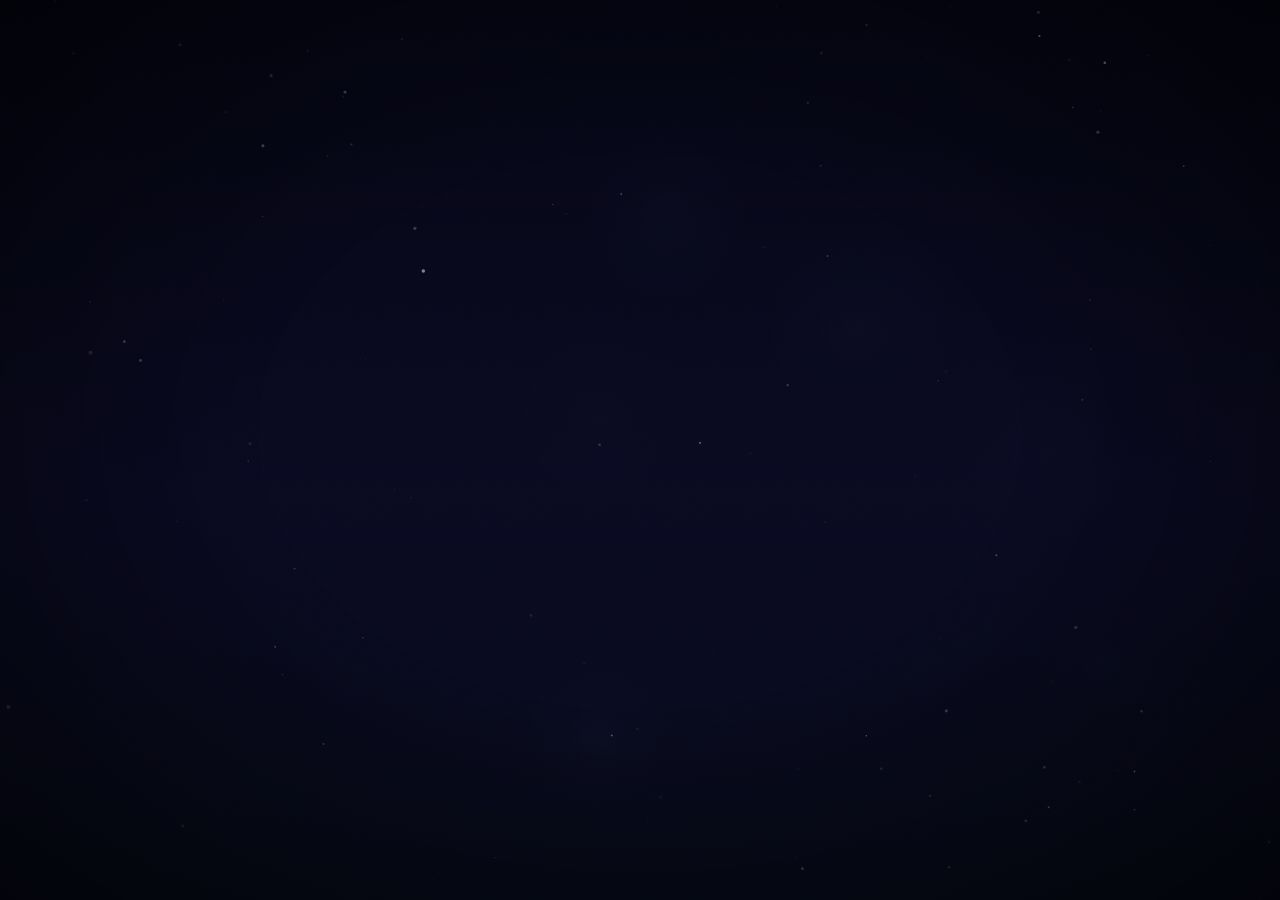
<file: index.html>
<!DOCTYPE html>
<html lang="en">
<head>
  <meta charset="UTF-8">
  <meta name="viewport" content="width=device-width, initial-scale=1.0, viewport-fit=cover">
  <meta name="description" content="Without a single word.">
  <meta name="theme-color" content="#05060f">
  <title>·</title>
  <style>
    *, *::before, *::after { box-sizing: border-box; margin: 0; padding: 0; }

    html, body {
      height: 100%;
      background: #05060f;
      overflow: hidden;
      touch-action: manipulation;
      overscroll-behavior: none;
      -webkit-tap-highlight-color: transparent;
    }

    body {
      opacity: 0;
      transition: opacity 2.4s ease;
    }
    body.loaded { opacity: 1; }

    #scene { position: fixed; inset: 0; display: block; width: 100%; height: 100%; }

    .grain {
      position: fixed;
      inset: 0;
      z-index: 2;
      pointer-events: none;
      opacity: 0.04;
      mix-blend-mode: overlay;
      background-image: url("data:image/svg+xml,%3Csvg viewBox='0 0 256 256' xmlns='http://www.w3.org/2000/svg'%3E%3Cfilter id='n'%3E%3CfeTurbulence type='fractalNoise' baseFrequency='0.85' numOctaves='4' stitchTiles='stitch'/%3E%3C/filter%3E%3Crect width='100%25' height='100%25' filter='url(%23n)'/%3E%3C/svg%3E");
      background-size: 160px;
    }
    .vignette {
      position: fixed;
      inset: 0;
      z-index: 3;
      pointer-events: none;
      background: radial-gradient(ellipse at 50% 48%, transparent 42%, rgba(0,0,0,0.6) 100%);
    }

    .replay {
      position: fixed;
      left: 50%;
      bottom: max(7.5%, calc(env(safe-area-inset-bottom) + 1.25rem));
      transform: translateX(-50%) scale(0.9);
      z-index: 4;
      width: 46px;
      height: 46px;
      color: rgba(255, 222, 194, 0.55);
      opacity: 0;
      pointer-events: none;
      transition: opacity 1.6s ease, transform 1.6s ease, color 0.3s ease;
      cursor: pointer;
      background: none;
      border: none;
    }
    .replay.show {
      opacity: 1;
      transform: translateX(-50%) scale(1);
      pointer-events: auto;
      animation: hint 3.6s ease-in-out infinite;
    }
    .replay:hover { color: rgba(255, 222, 194, 0.95); }
    .replay svg { width: 100%; height: 100%; display: block;
      filter: drop-shadow(0 0 8px rgba(255, 200, 160, 0.5)); }

    @keyframes hint {
      0%, 100% { opacity: 0.5; }
      50%       { opacity: 0.9; }
    }

    @media (prefers-reduced-motion: reduce) {
      body { opacity: 1; transition: none; }
      .replay.show { animation: none; }
    }
  </style>
</head>
<body>
  <canvas id="scene" aria-hidden="true"></canvas>
  <div class="grain" aria-hidden="true"></div>
  <div class="vignette" aria-hidden="true"></div>

  <button class="replay" id="replay" aria-label="play again" title="play again">
    <svg viewBox="0 0 24 24" fill="none" stroke="currentColor" stroke-width="1.4" stroke-linecap="round" stroke-linejoin="round">
      <path d="M21 12a9 9 0 1 1-2.64-6.36"></path>
      <path d="M21 3v5h-5"></path>
    </svg>
  </button>

  <script>
  (function () {
    'use strict';

    const reduceMotion = window.matchMedia('(prefers-reduced-motion: reduce)').matches;
    const canvas = document.getElementById('scene');
    const ctx = canvas.getContext('2d');
    const replayBtn = document.getElementById('replay');

    let w = 0, h = 0, dpr = 1, minSide = 0, small = false;
    const DURATION = 42000;
    let startTime = null;
    let finished = false;

    // dynamic collections
    let stars = [], bokeh = [], aurora = [];
    let trailA = [], trailB = [];
    let rings = [], flows = [], embers = [], shooting = [];
    let prevHbA = 0, prevHbB = 0;
    let bloomFired = false, bloom = null;

    // ── math helpers ──
    const clamp = (v, a, b) => Math.min(Math.max(v, a), b);
    const lerp = (a, b, t) => a + (b - a) * t;
    const seg = (t, a, b) => clamp((t - a) / (b - a), 0, 1);
    const easeInOut = (t) => (t < 0.5 ? 4 * t * t * t : 1 - Math.pow(-2 * t + 2, 3) / 2);
    const easeOut = (t) => 1 - Math.pow(1 - t, 3);
    const TAU = Math.PI * 2;

    function heartbeat(ms, period) {
      const x = (ms % period) / period;
      const b1 = Math.exp(-Math.pow((x - 0.10) / 0.045, 2));
      const b2 = 0.6 * Math.exp(-Math.pow((x - 0.24) / 0.05, 2));
      return b1 + b2;
    }

    function quad(p, x0, y0, cx, cy, x1, y1) {
      const m = 1 - p;
      return [
        m * m * x0 + 2 * m * p * cx + p * p * x1,
        m * m * y0 + 2 * m * p * cy + p * p * y1,
      ];
    }

    function blend(c1, c2, t) {
      return [
        Math.round(lerp(c1[0], c2[0], t)),
        Math.round(lerp(c1[1], c2[1], t)),
        Math.round(lerp(c1[2], c2[2], t)),
      ];
    }

    // ── setup ──
    function resize() {
      dpr = Math.min(window.devicePixelRatio || 1, 2);
      w = window.innerWidth;
      h = window.innerHeight;
      minSide = Math.min(w, h);
      small = minSide < 480;          // phones: trim particle load for smoothness
      canvas.width = w * dpr;
      canvas.height = h * dpr;
      canvas.style.width = w + 'px';  // canvas is a replaced element — pin its
      canvas.style.height = h + 'px'; // CSS size to the viewport, not the bitmap
      ctx.setTransform(dpr, 0, 0, dpr, 0, 0);
      buildStatic();
    }

    function buildStatic() {
      const count = Math.min(Math.floor((w * h) / (small ? 9000 : 6500)), small ? 90 : 160);
      stars = Array.from({ length: count }, () => ({
        x: Math.random() * w,
        y: Math.random() * h,
        z: Math.random(),                  // depth → parallax + size
        r: Math.random() * 1.1 + 0.25,
        base: Math.random() * 0.45 + 0.06,
        speed: Math.random() * 0.0006 + 0.0002,
        phase: Math.random() * TAU,
      }));
      bokeh = Array.from({ length: small ? 5 : 7 }, () => ({
        x: Math.random() * w,
        y: Math.random() * h,
        r: minSide * (0.04 + Math.random() * 0.09),
        a: 0.015 + Math.random() * 0.025,
        dx: (Math.random() - 0.5) * 0.08,
        dy: (Math.random() - 0.5) * 0.05,
        phase: Math.random() * TAU,
      }));
      aurora = Array.from({ length: 3 }, (_, i) => ({
        y: 0.16 + i * 0.10,
        amp: 0.03 + Math.random() * 0.03,
        len: 1.5 + Math.random(),
        speed: 0.00012 + Math.random() * 0.0001,
        phase: Math.random() * TAU,
        hue: i,
      }));
    }

    // ── palette ──
    const A_COOL = [150, 190, 255], A_WARM = [255, 198, 165];
    const B_COOL = [200, 178, 255], B_WARM = [255, 168, 178];

    function paintBackground(warmT) {
      const top = [
        Math.round(lerp(5, 28, warmT)),
        Math.round(lerp(6, 16, warmT)),
        Math.round(lerp(20, 30, warmT)),
      ];
      const mid = [
        Math.round(lerp(10, 52, warmT)),
        Math.round(lerp(10, 24, warmT)),
        Math.round(lerp(34, 40, warmT)),
      ];
      const bot = [
        Math.round(lerp(7, 92, warmT)),
        Math.round(lerp(11, 44, warmT)),
        Math.round(lerp(26, 38, warmT)),
      ];
      const g = ctx.createLinearGradient(0, 0, 0, h);
      g.addColorStop(0, `rgb(${top})`);
      g.addColorStop(0.55, `rgb(${mid})`);
      g.addColorStop(1, `rgb(${bot})`);
      ctx.fillStyle = g;
      ctx.fillRect(0, 0, w, h);

      if (warmT > 0.01) {
        const bloomG = ctx.createRadialGradient(w / 2, h * 1.18, 0, w / 2, h * 1.18, h * 0.95);
        bloomG.addColorStop(0, `rgba(255, 186, 132, ${0.34 * warmT})`);
        bloomG.addColorStop(1, 'rgba(255, 186, 132, 0)');
        ctx.fillStyle = bloomG;
        ctx.fillRect(0, 0, w, h);
      }
    }

    function drawAurora(elapsed, warmT) {
      if (warmT < 0.05) return;
      for (const a of aurora) {
        const rgb = blend([90, 130, 200], [255, 150, 140], warmT);
        const baseY = a.y * h;
        const alpha = 0.05 * warmT;
        ctx.beginPath();
        for (let x = 0; x <= w; x += 24) {
          const yy = baseY + Math.sin(x / w * TAU * a.len + elapsed * a.speed + a.phase) * a.amp * h;
          if (x === 0) ctx.moveTo(x, yy); else ctx.lineTo(x, yy);
        }
        for (let x = w; x >= 0; x -= 24) {
          const yy = baseY + a.amp * h * 0.9 + Math.sin(x / w * TAU * a.len + elapsed * a.speed + a.phase) * a.amp * h;
          ctx.lineTo(x, yy);
        }
        ctx.closePath();
        const grad = ctx.createLinearGradient(0, baseY - a.amp * h, 0, baseY + a.amp * h);
        grad.addColorStop(0, `rgba(${rgb},0)`);
        grad.addColorStop(0.5, `rgba(${rgb},${alpha})`);
        grad.addColorStop(1, `rgba(${rgb},0)`);
        ctx.fillStyle = grad;
        ctx.fill();
      }
    }

    function glow(x, y, radius, rgb, alpha) {
      const g = ctx.createRadialGradient(x, y, 0, x, y, radius);
      g.addColorStop(0,   `rgba(${rgb[0]},${rgb[1]},${rgb[2]},${alpha})`);
      g.addColorStop(0.4, `rgba(${rgb[0]},${rgb[1]},${rgb[2]},${alpha * 0.35})`);
      g.addColorStop(1,   `rgba(${rgb[0]},${rgb[1]},${rgb[2]},0)`);
      ctx.fillStyle = g;
      ctx.beginPath();
      ctx.arc(x, y, radius, 0, TAU);
      ctx.fill();
    }

    function drawTrail(trail, rgb, baseAlpha) {
      for (let i = 1; i < trail.length; i++) {
        const f = i / trail.length;
        const p0 = trail[i - 1], p1 = trail[i];
        ctx.beginPath();
        ctx.moveTo(p0.x, p0.y);
        ctx.lineTo(p1.x, p1.y);
        ctx.lineWidth = f * 3.5;
        ctx.strokeStyle = `rgba(${rgb[0]},${rgb[1]},${rgb[2]},${baseAlpha * f * f})`;
        ctx.lineCap = 'round';
        ctx.stroke();
      }
    }

    function lightPos(elapsed, t) {
      // orbital courtship: both lights ride one orbit, spiralling inward.
      const cx = 0.5 * w, cy = 0.5 * h;
      const danceT = easeInOut(seg(t, 0.10, 0.82));
      const radiusFrac = lerp(0.66, 0.10, danceT);
      const slowSpin = elapsed * 0.00018;
      const theta = -Math.PI / 2 + danceT * (1.85 * TAU) + slowSpin;
      const yearn = (1 - Math.abs(0.5 - (elapsed % 7000) / 7000) * 2) * 0.006 * easeInOut(seg(t, 0.8, 1));
      const rx = (radiusFrac + yearn) * w * 0.52;
      const ry = (radiusFrac + yearn) * h * 0.40;
      return {
        a: { x: cx + Math.cos(theta) * rx,        y: cy + Math.sin(theta) * ry },
        b: { x: cx + Math.cos(theta + Math.PI) * rx, y: cy + Math.sin(theta + Math.PI) * ry },
        danceT, radiusFrac,
      };
    }

    function emitFlows(filament) {
      // energy flowing across the bridge, both directions
      if (filament > 0.15 && flows.length < (small ? 16 : 24) && Math.random() < 0.45) {
        flows.push({ p: Math.random() < 0.5 ? 0 : 1, dir: Math.random() < 0.5 ? 1 : -1, speed: 0.012 + Math.random() * 0.01, r: 1 + Math.random() * 2 });
      }
    }

    function draw(now) {
      if (startTime === null) startTime = now;
      const elapsed = now - startTime;
      const t = clamp(elapsed / DURATION, 0, 1);

      const aIn      = easeOut(seg(t, 0.05, 0.20));
      const bIn      = easeOut(seg(t, 0.18, 0.34));
      const warmT    = easeInOut(seg(t, 0.40, 0.95));
      const filament = easeInOut(seg(t, 0.60, 0.95));
      const sync     = seg(t, 0.78, 1);

      paintBackground(warmT);
      ctx.globalCompositeOperation = 'lighter';
      drawAurora(elapsed, warmT);

      // bokeh depth
      for (const k of bokeh) {
        const bx = (k.x + Math.sin(elapsed * 0.0002 + k.phase) * 30 + k.dx * elapsed * 0.02) % (w + 200) - 100;
        const by = (k.y + k.dy * elapsed * 0.02) % (h + 200) - 100;
        glow(bx, by, k.r, blend([120, 150, 220], [255, 190, 170], warmT), k.a * (0.6 + 0.4 * warmT));
      }

      // starfield with parallax + twinkle
      const starFade = 1 - warmT * 0.5;
      for (const s of stars) {
        const tw = 0.5 + 0.5 * Math.sin(elapsed * s.speed + s.phase);
        const yy = (s.y + Math.sin(elapsed * 0.00005 + s.phase) * s.z * 6);
        ctx.beginPath();
        ctx.arc(s.x, yy, s.r * (0.6 + s.z), 0, TAU);
        ctx.fillStyle = `rgba(235, 240, 255, ${s.base * tw * starFade})`;
        ctx.fill();
      }

      // occasional shooting star in the cold half
      if (warmT < 0.5 && Math.random() < 0.004) {
        shooting.push({ x: Math.random() * w, y: Math.random() * h * 0.4, vx: 6 + Math.random() * 5, vy: 2 + Math.random() * 2, life: 0, max: 700 });
      }
      for (let i = shooting.length - 1; i >= 0; i--) {
        const sh = shooting[i];
        sh.life += 16; sh.x += sh.vx; sh.y += sh.vy;
        if (sh.life > sh.max) { shooting.splice(i, 1); continue; }
        const a = Math.sin((sh.life / sh.max) * Math.PI) * 0.8;
        ctx.beginPath();
        ctx.moveTo(sh.x, sh.y);
        ctx.lineTo(sh.x - sh.vx * 4, sh.y - sh.vy * 4);
        ctx.strokeStyle = `rgba(255,255,255,${a})`;
        ctx.lineWidth = 1.6;
        ctx.lineCap = 'round';
        ctx.stroke();
      }

      // ── the two lights ──
      const { a, b, radiusFrac } = lightPos(elapsed, t);
      const aRGB = blend(A_COOL, A_WARM, warmT);
      const bRGB = blend(B_COOL, B_WARM, warmT);

      // build comet trails
      if (aIn > 0.01) { trailA.push({ x: a.x, y: a.y }); if (trailA.length > 48) trailA.shift(); }
      if (bIn > 0.01) { trailB.push({ x: b.x, y: b.y }); if (trailB.length > 48) trailB.shift(); }
      drawTrail(trailA, aRGB, 0.5 * aIn);
      drawTrail(trailB, bRGB, 0.5 * bIn);

      const breath = 0.5 + 0.5 * Math.sin(elapsed * 0.0013);
      const hbA = heartbeat(elapsed, 2300);
      const hbB = heartbeat(elapsed + lerp(800, 0, sync), 2300);  // B's phase converges to A as sync rises
      const coreR = lerp(minSide * 0.009, minSide * 0.016, easeInOut(seg(t, 0.1, 0.82)));
      const glowR = coreR * (8 + warmT * 5);

      // heartbeat ripple rings — emitted on each beat's rising peak, so they
      // visibly fall into sync as the two hearts align near the end.
      if (prevHbA < 0.8 && hbA >= 0.8 && aIn > 0.3) {
        rings.push({ x: a.x, y: a.y, r: minSide * 0.02, max: minSide * 0.16, age: 0, life: 1500, rgb: aRGB });
      }
      if (prevHbB < 0.8 && hbB >= 0.8 && bIn > 0.3) {
        rings.push({ x: b.x, y: b.y, r: minSide * 0.02, max: minSide * 0.16, age: 0, life: 1500, rgb: bRGB });
      }
      prevHbA = hbA; prevHbB = hbB;

      emitFlows(filament);

      // spark of connection — a bloom shockwave when they first draw close
      if (!bloomFired && radiusFrac < 0.155) {
        bloomFired = true;
        bloom = { age: 0, life: 1600 };
      }
      if (bloom) {
        bloom.age += 16;
        const bt = bloom.age / bloom.life;
        if (bt >= 1) { bloom = null; }
        else {
          const mx = (a.x + b.x) / 2, my = (a.y + b.y) / 2;
          const rr = easeOut(bt) * minSide * 0.6;
          const al = (1 - bt) * 0.5;
          ctx.lineWidth = lerp(6, 0.5, bt);
          ctx.strokeStyle = `rgba(255, 220, 175, ${al})`;
          ctx.beginPath(); ctx.arc(mx, my, rr, 0, TAU); ctx.stroke();
          glow(mx, my, rr * 0.5, [255, 220, 180], al * 0.4);
        }
      }

      // heartbeat rings
      for (let i = rings.length - 1; i >= 0; i--) {
        const r = rings[i];
        r.age += 16;
        const rt = r.age / r.life;
        if (rt >= 1) { rings.splice(i, 1); continue; }
        ctx.beginPath();
        ctx.arc(r.x, r.y, lerp(r.r, r.max, easeOut(rt)), 0, TAU);
        ctx.strokeStyle = `rgba(${r.rgb[0]},${r.rgb[1]},${r.rgb[2]},${(1 - rt) * 0.28})`;
        ctx.lineWidth = lerp(2, 0.4, rt);
        ctx.stroke();
      }

      // the bridge between them
      const mcx = (a.x + b.x) / 2;
      const mcy = (a.y + b.y) / 2 + lerp(30, 2, filament);
      if (filament > 0.001) {
        ctx.save();
        ctx.lineWidth = lerp(0.5, 2.0, filament) * (0.85 + 0.15 * breath);
        ctx.strokeStyle = `rgba(255, 216, 172, ${0.6 * filament})`;
        ctx.shadowColor = 'rgba(255, 216, 172, 0.8)';
        ctx.shadowBlur = 18 * filament;
        ctx.beginPath();
        ctx.moveTo(a.x, a.y);
        ctx.quadraticCurveTo(mcx, mcy, b.x, b.y);
        ctx.stroke();
        ctx.restore();

        // particles of light passing back and forth
        for (let i = flows.length - 1; i >= 0; i--) {
          const fl = flows[i];
          fl.p += fl.speed * fl.dir;
          if (fl.p < 0 || fl.p > 1) { flows.splice(i, 1); continue; }
          const pt = quad(fl.p, a.x, a.y, mcx, mcy, b.x, b.y);
          const a2 = Math.sin(fl.p * Math.PI) * filament;
          glow(pt[0], pt[1], fl.r * 6, [255, 226, 180], 0.7 * a2);
        }
      }

      // cores + glow
      const drawCore = (pt, rgb, hb, inT) => {
        if (inT <= 0) return;
        glow(pt.x, pt.y, glowR, rgb, (0.5 + 0.12 * breath) * inT);
        ctx.beginPath();
        ctx.arc(pt.x, pt.y, coreR * (0.92 + 0.12 * hb), 0, TAU);
        ctx.fillStyle = `rgba(${rgb[0]},${rgb[1]},${rgb[2]},${0.97 * inT})`;
        ctx.fill();
      };
      drawCore(a, aRGB, hbA, aIn);
      drawCore(b, bRGB, hbB, bIn);

      // faint heart halo at the climax — felt more than seen
      if (sync > 0) {
        const hs = minSide * 0.16 * (0.92 + 0.08 * breath);
        const al = 0.06 * sync;
        ctx.save();
        ctx.translate(mcx, mcy);
        ctx.strokeStyle = `rgba(255, 200, 175, ${al})`;
        ctx.lineWidth = 2;
        ctx.shadowColor = 'rgba(255,200,175,0.5)';
        ctx.shadowBlur = 20;
        ctx.beginPath();
        for (let i = 0; i <= 60; i++) {
          const ang = (i / 60) * TAU;
          // parametric heart
          const hx = 16 * Math.pow(Math.sin(ang), 3);
          const hy = -(13 * Math.cos(ang) - 5 * Math.cos(2 * ang) - 2 * Math.cos(3 * ang) - Math.cos(4 * ang));
          const px = (hx / 16) * hs;
          const py = (hy / 16) * hs;
          if (i === 0) ctx.moveTo(px, py); else ctx.lineTo(px, py);
        }
        ctx.stroke();
        ctx.restore();
      }

      // a glimmer of warm light low on the screen — like the pair reflected
      // on dark water, shimmering with the breath of the scene
      if (warmT > 0.2) {
        const waterY = h * 0.9;
        const wob = Math.sin(elapsed * 0.0016) * minSide * 0.02;
        const shimmer = (0.6 + 0.4 * breath) * warmT;
        glow((a.x + b.x) / 2 + wob, waterY, minSide * 0.34, [255, 196, 150], 0.12 * shimmer);
        glow(a.x * 0.6 + mcx * 0.4 - wob, waterY + minSide * 0.02, glowR * 0.7, aRGB, 0.16 * shimmer);
        glow(b.x * 0.6 + mcx * 0.4 + wob, waterY + minSide * 0.02, glowR * 0.7, bRGB, 0.16 * shimmer);
      }

      // embers rising through the warm air
      if (warmT > 0.15 && embers.length < (small ? 20 : 30) && Math.random() < 0.3) {
        embers.push({ x: lerp(w * 0.25, w * 0.75, Math.random()), y: h + 10, r: 1 + Math.random() * 2.6, vy: 0.25 + Math.random() * 0.5, drift: (Math.random() - 0.5) * 0.5, life: 0, max: 4500 + Math.random() * 4000, phase: Math.random() * TAU });
      }
      for (let i = embers.length - 1; i >= 0; i--) {
        const e = embers[i];
        e.life += 16; e.y -= e.vy; e.x += e.drift + Math.sin(e.life * 0.002 + e.phase) * 0.3;
        const lt = e.life / e.max;
        if (lt >= 1 || e.y < -10) { embers.splice(i, 1); continue; }
        glow(e.x, e.y, e.r * 6, [255, 212, 162], Math.sin(lt * Math.PI) * 0.5 * warmT);
      }

      ctx.globalCompositeOperation = 'source-over';

      if (t >= 1 && !finished) { finished = true; replayBtn.classList.add('show'); }
      requestAnimationFrame(draw);
    }

    function drawStatic() {
      paintBackground(0.85);
      ctx.globalCompositeOperation = 'lighter';
      drawAurora(0, 0.85);
      for (const s of stars) {
        ctx.beginPath();
        ctx.arc(s.x, s.y, s.r, 0, TAU);
        ctx.fillStyle = `rgba(235,240,255,${s.base * 0.5})`;
        ctx.fill();
      }
      const cx = 0.5 * w, cy = 0.5 * h, gx = minSide * 0.052;
      const aRGB = blend(A_COOL, A_WARM, 0.85), bRGB = blend(B_COOL, B_WARM, 0.85);
      ctx.save();
      ctx.lineWidth = 1.8; ctx.strokeStyle = 'rgba(255,216,172,0.55)';
      ctx.shadowColor = 'rgba(255,216,172,0.8)'; ctx.shadowBlur = 18;
      ctx.beginPath(); ctx.moveTo(cx - gx, cy); ctx.quadraticCurveTo(cx, cy + 4, cx + gx, cy); ctx.stroke();
      ctx.restore();
      glow(cx - gx, cy, minSide * 0.13, aRGB, 0.5);
      glow(cx + gx, cy, minSide * 0.13, bRGB, 0.5);
      ctx.beginPath(); ctx.arc(cx - gx, cy, minSide * 0.016, 0, TAU);
      ctx.fillStyle = `rgba(${aRGB[0]},${aRGB[1]},${aRGB[2]},0.97)`; ctx.fill();
      ctx.beginPath(); ctx.arc(cx + gx, cy, minSide * 0.016, 0, TAU);
      ctx.fillStyle = `rgba(${bRGB[0]},${bRGB[1]},${bRGB[2]},0.97)`; ctx.fill();
      ctx.globalCompositeOperation = 'source-over';
    }

    function restart() {
      startTime = null; finished = false;
      trailA = []; trailB = []; rings = []; flows = []; embers = []; shooting = [];
      prevHbA = 0; prevHbB = 0; bloomFired = false; bloom = null;
      replayBtn.classList.remove('show');
    }

    replayBtn.addEventListener('click', (e) => { e.stopPropagation(); restart(); });
    canvas.addEventListener('pointerdown', () => { if (finished) restart(); });

    window.addEventListener('resize', () => { resize(); if (reduceMotion) drawStatic(); });
    window.addEventListener('load', () => document.body.classList.add('loaded'));
    setTimeout(() => document.body.classList.add('loaded'), 800);

    resize();
    if (reduceMotion) { drawStatic(); replayBtn.remove(); }
    else { requestAnimationFrame(draw); }
  })();
  </script>
</body>
</html>
</file>
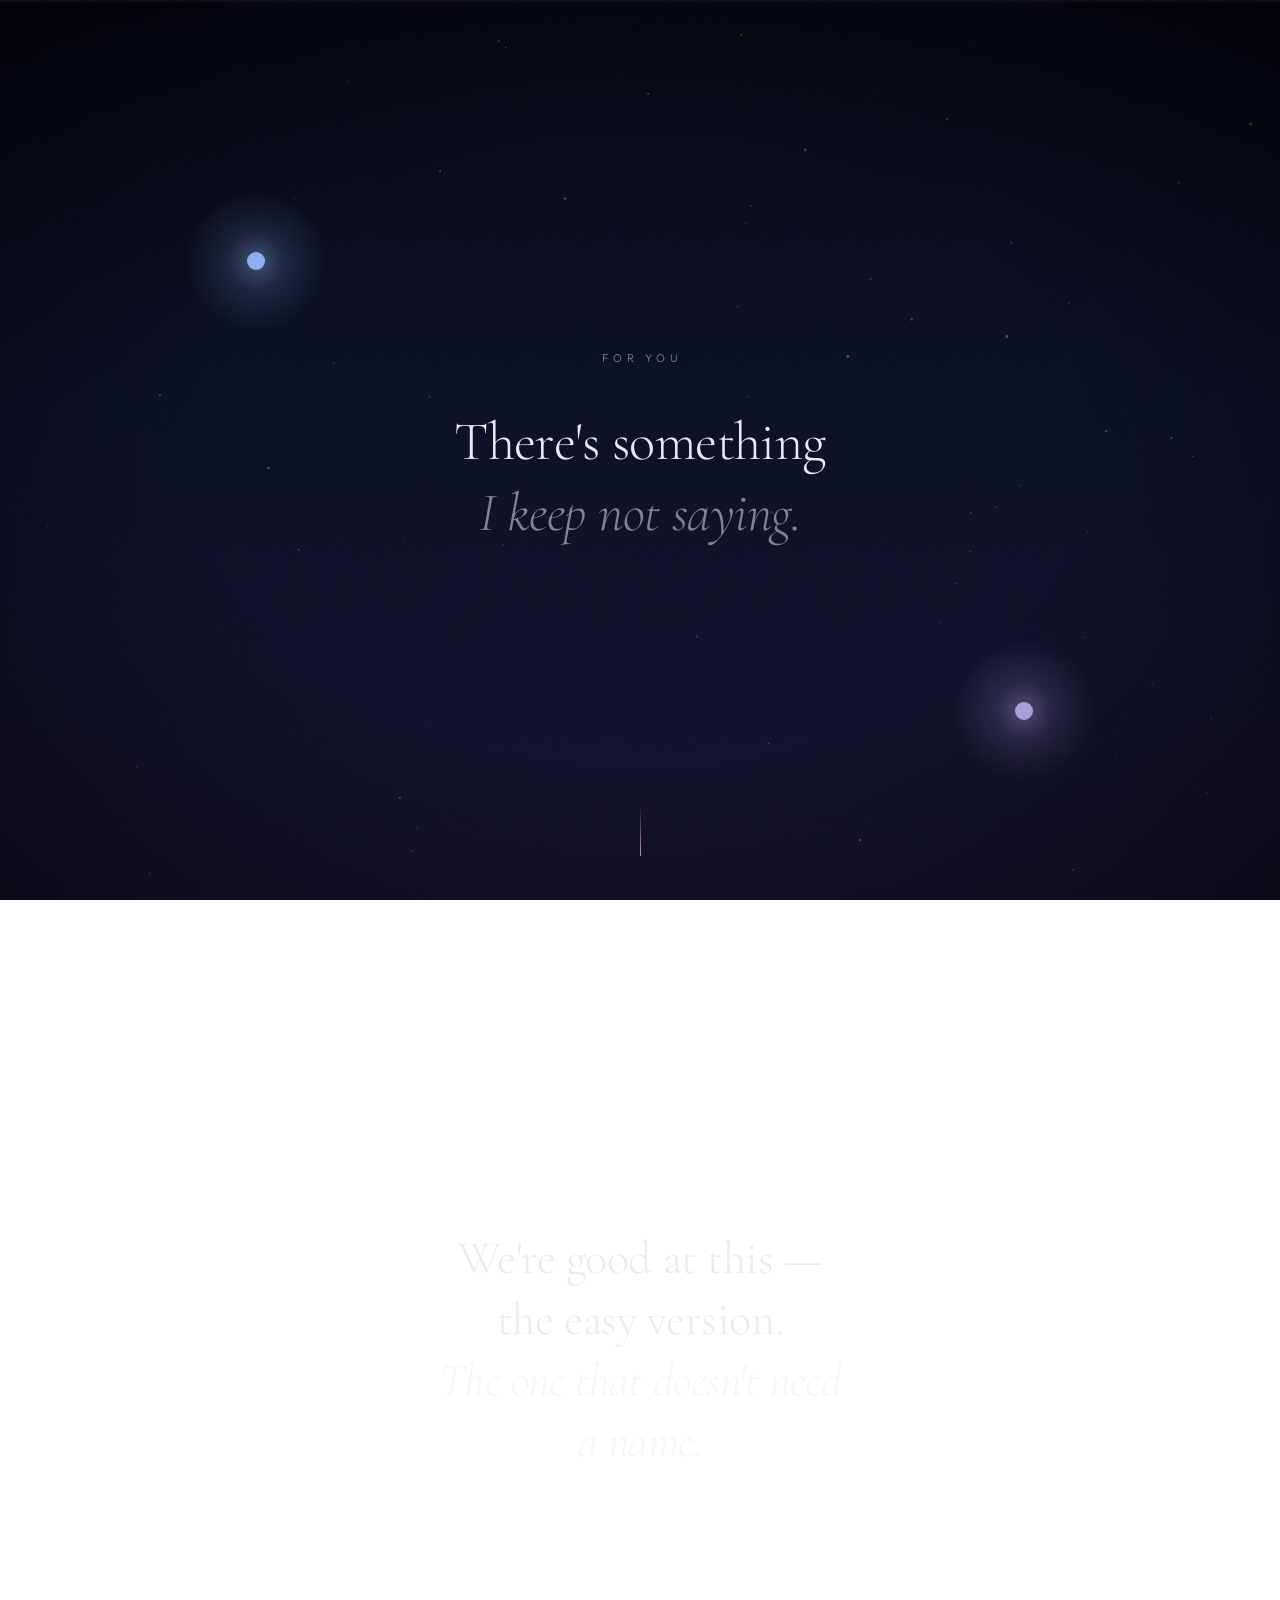
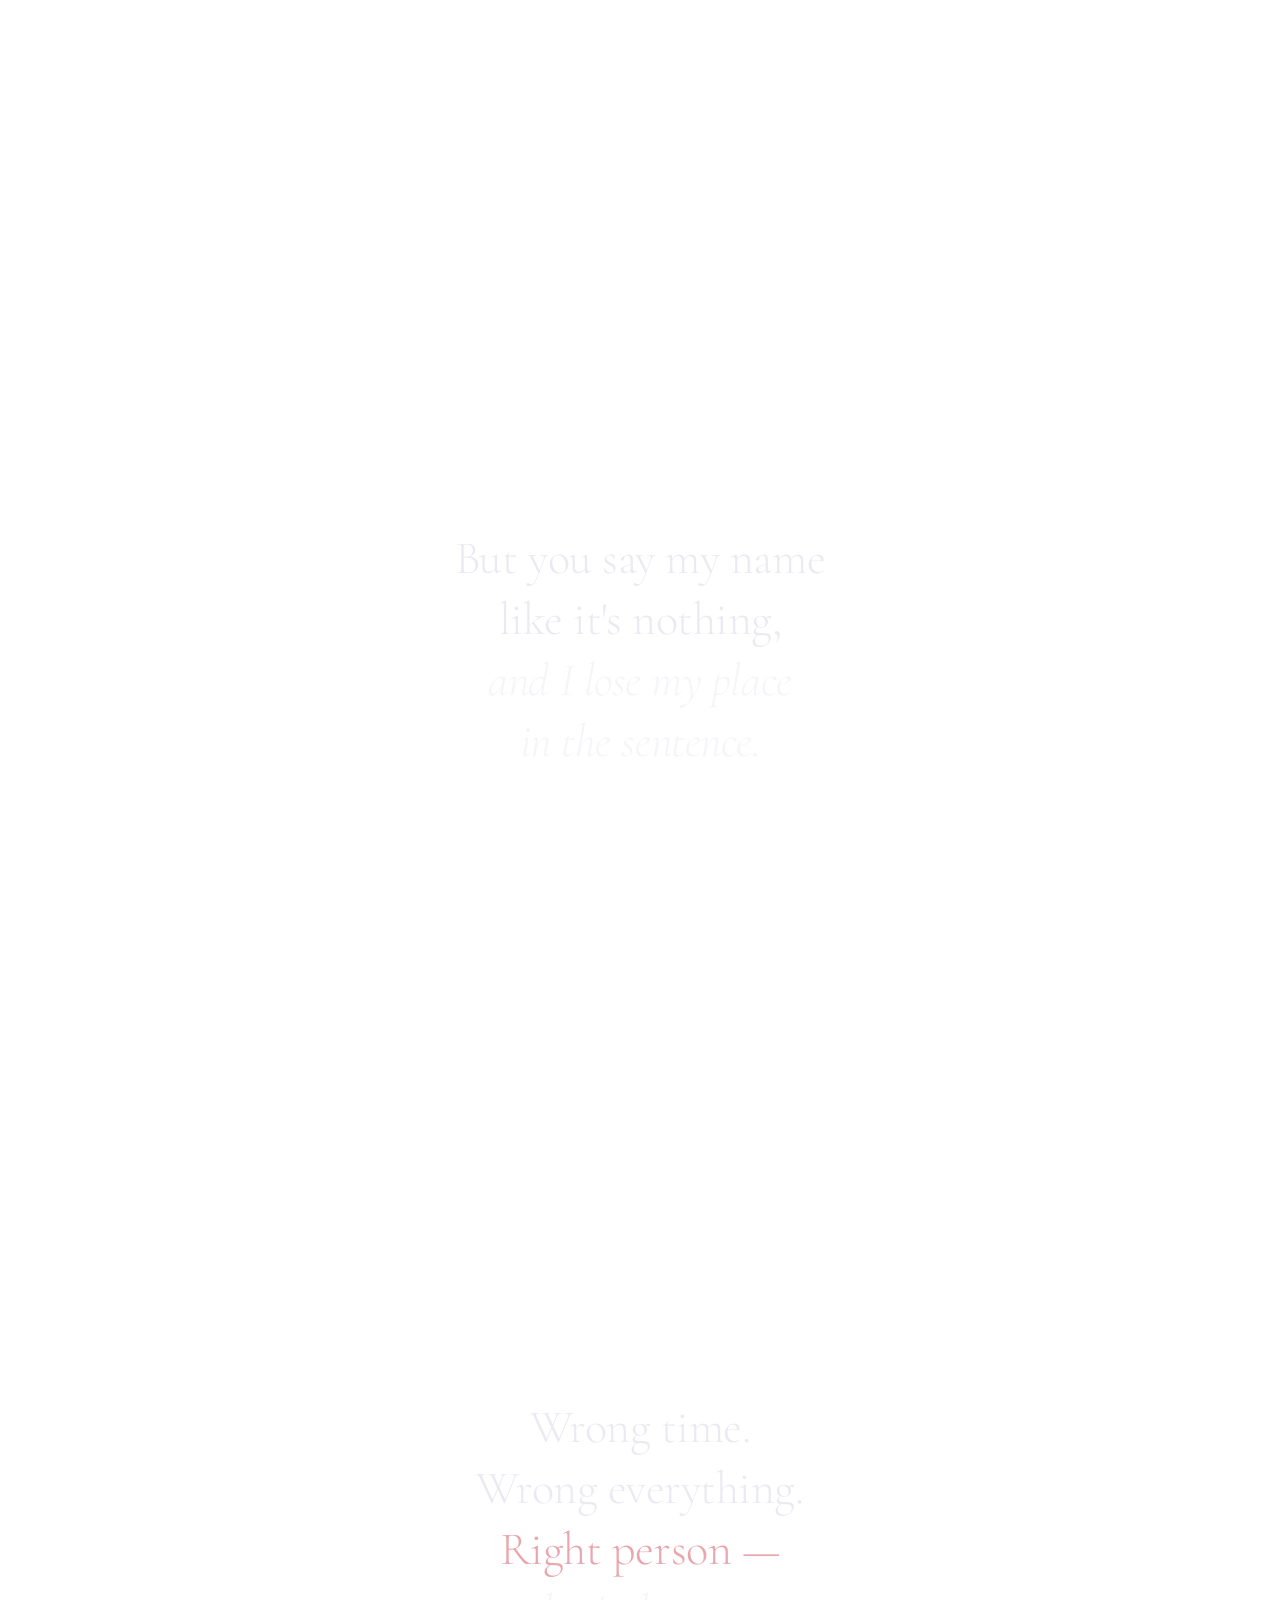
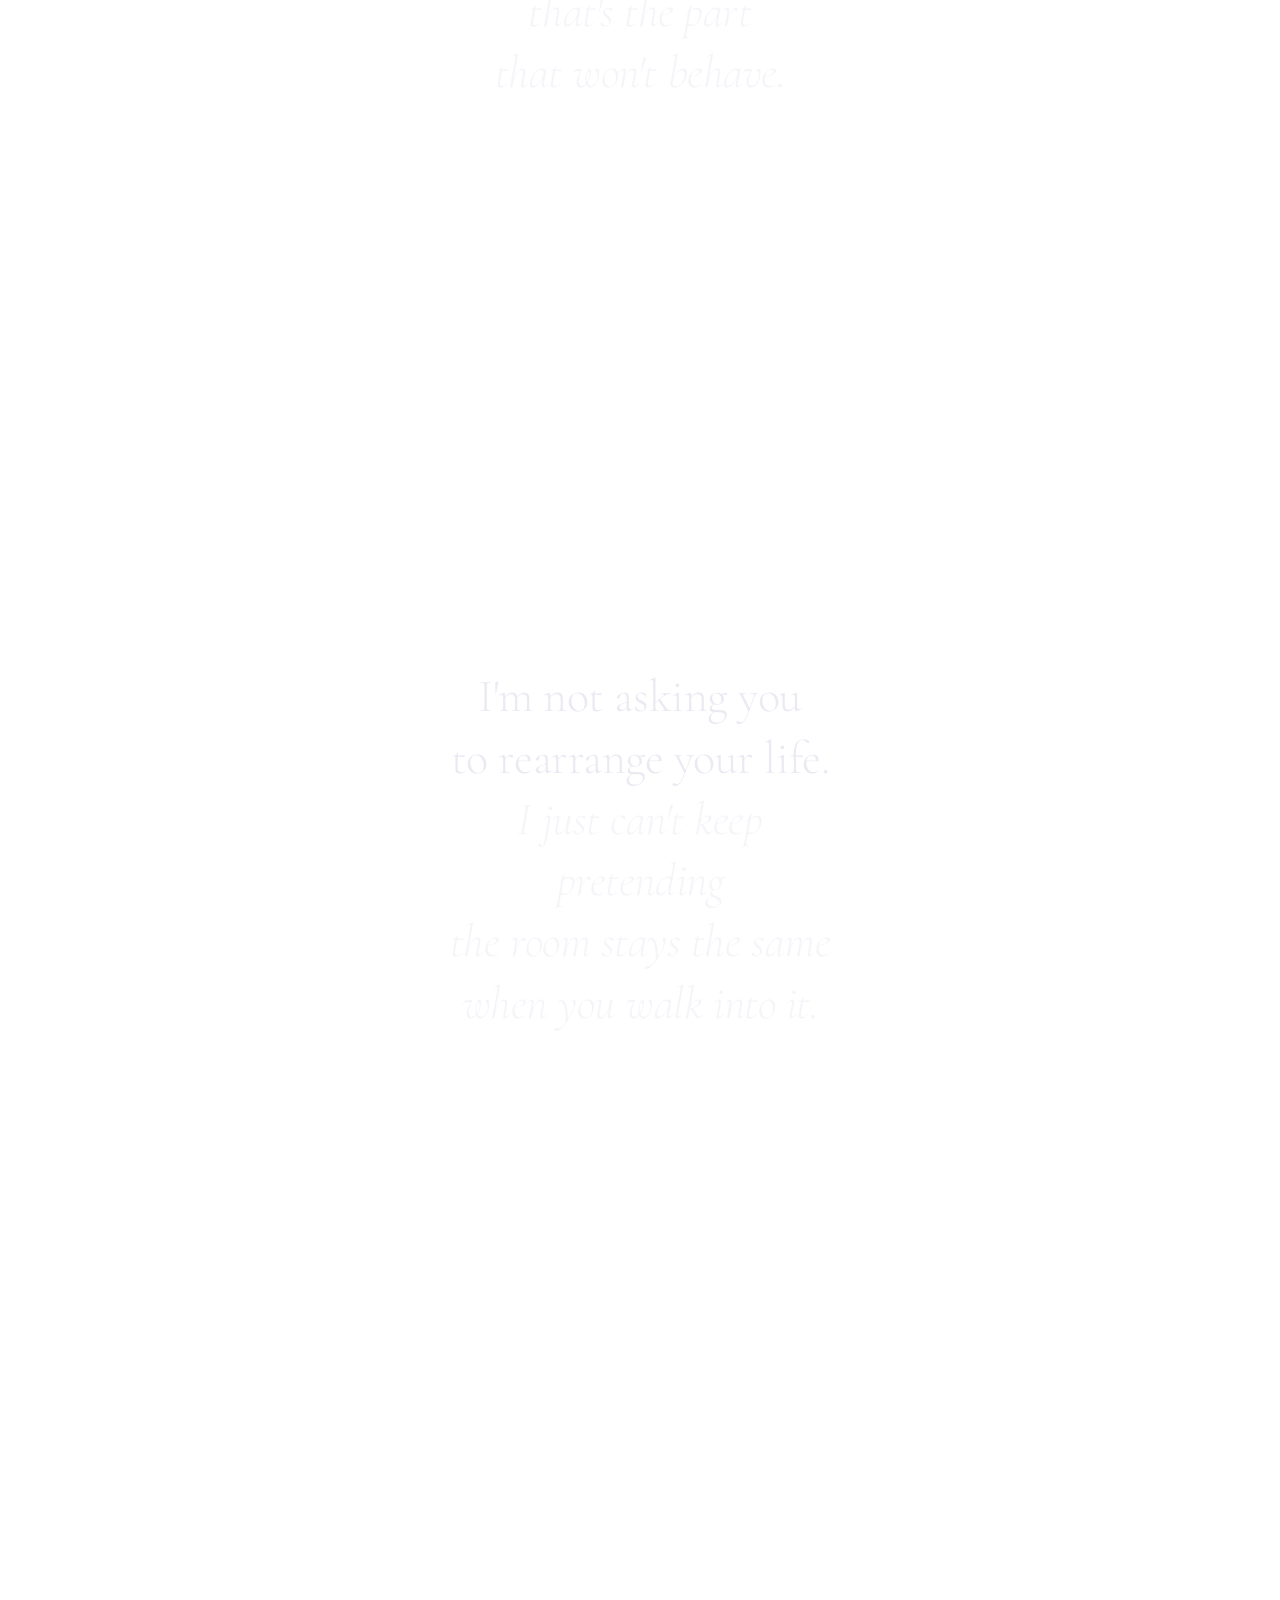
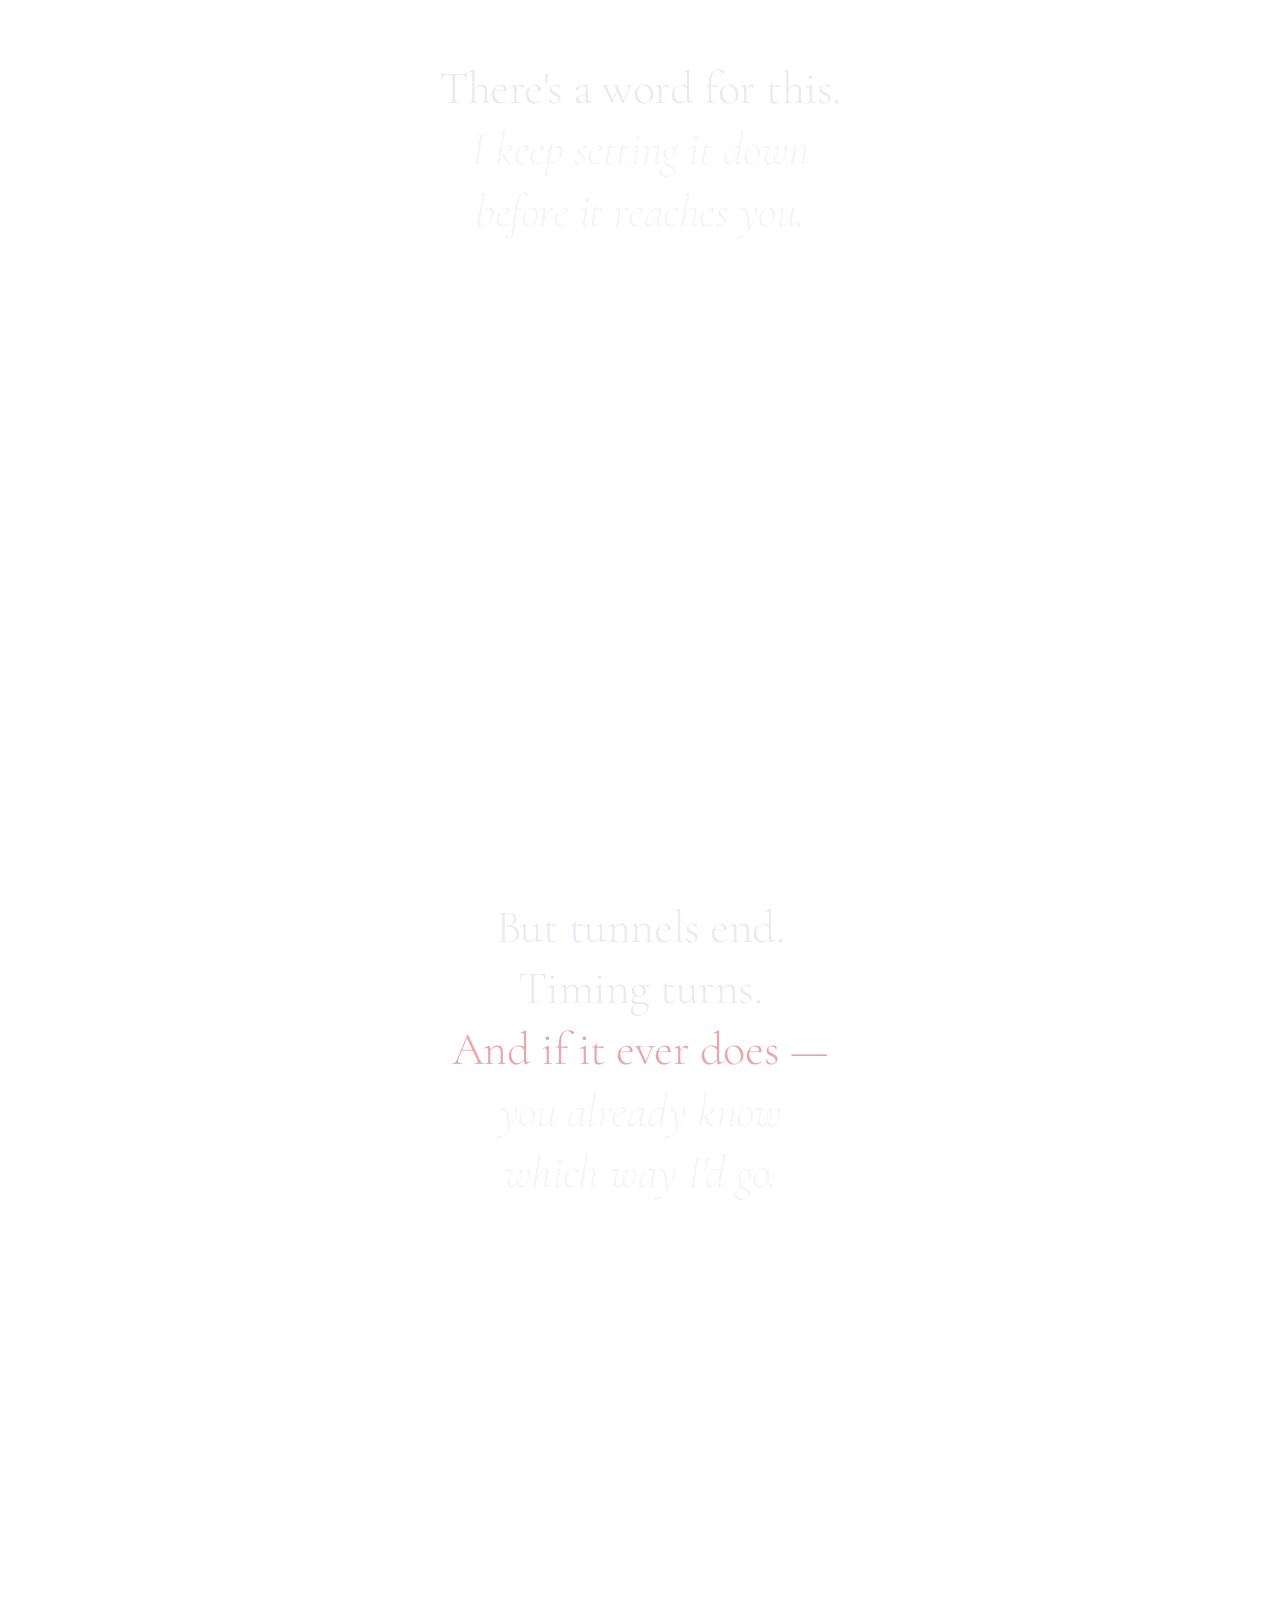
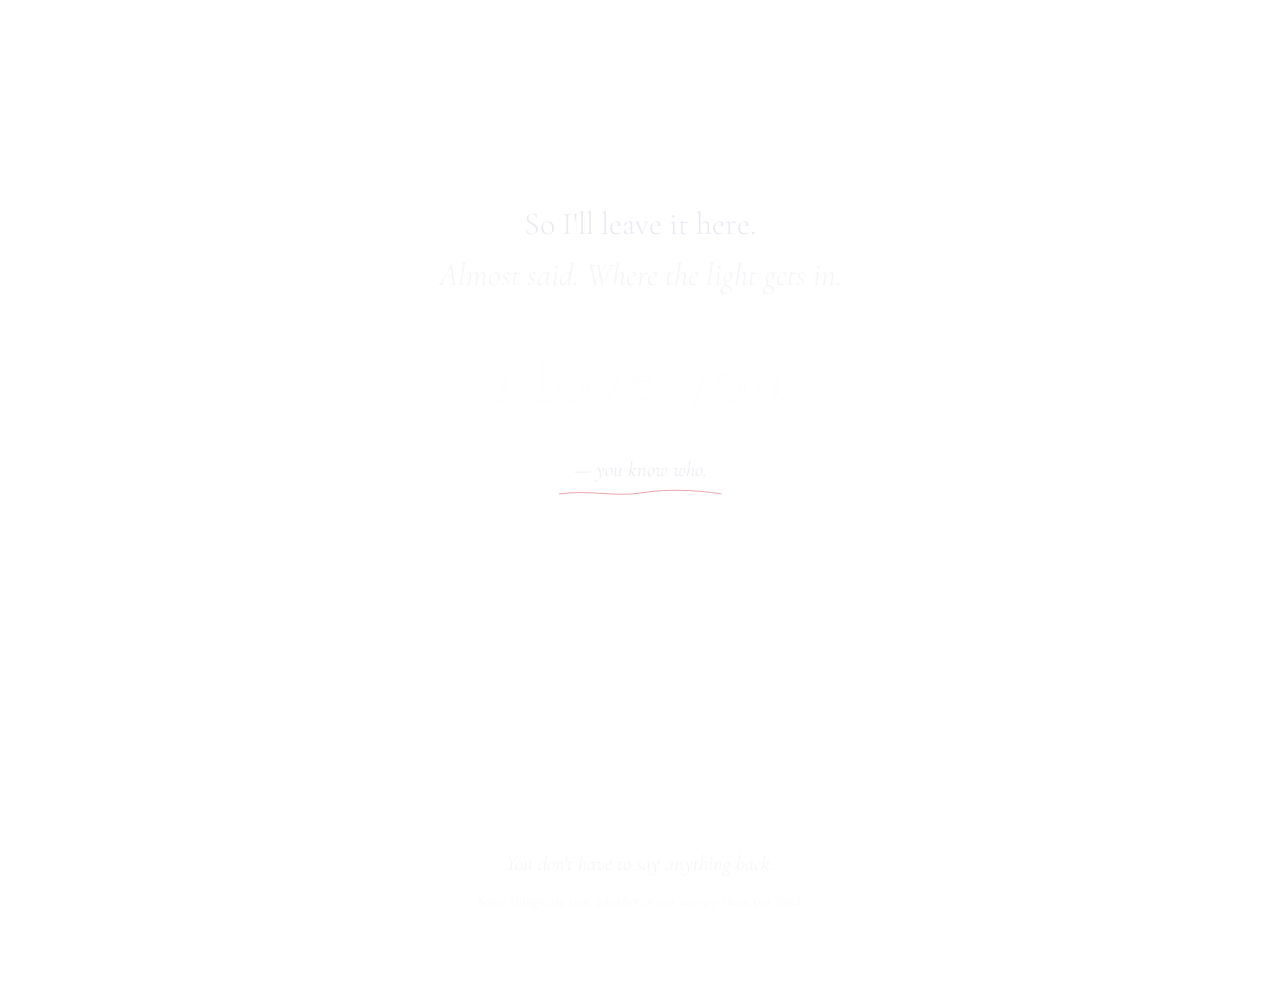
<file: letter.html>
<!DOCTYPE html>
<html lang="en">
<head>
  <meta charset="UTF-8">
  <meta name="viewport" content="width=device-width, initial-scale=1.0, viewport-fit=cover">
  <meta name="description" content="Some things are true whether or not we say them out loud.">
  <meta name="theme-color" content="#060812">
  <title>for you</title>
  <link rel="preconnect" href="https://fonts.googleapis.com">
  <link rel="preconnect" href="https://fonts.gstatic.com" crossorigin>
  <link href="https://fonts.googleapis.com/css2?family=Cormorant+Garamond:ital,wght@0,300;0,400;0,500;1,300;1,400&family=Outfit:wght@300;400&display=swap" rel="stylesheet">
  <link rel="stylesheet" href="css/style.css">
</head>
<body>
  <div class="progress" aria-hidden="true"><span class="progress__bar"></span></div>
  <div class="warmth" aria-hidden="true"></div>
  <canvas id="field" aria-hidden="true"></canvas>
  <div class="grain" aria-hidden="true"></div>
  <div class="vignette" aria-hidden="true"></div>

  <main class="letter">

    <!-- Intro -->
    <section class="panel panel--intro" id="intro">
      <p class="label reveal">for you</p>
      <h1 class="verse verse--lead">
        <span class="verse__line reveal">There's something</span>
        <span class="verse__line reveal verse--soft">I keep not saying.</span>
      </h1>
      <div class="cue reveal" aria-hidden="true"><span></span></div>
    </section>

    <!-- The easy version -->
    <section class="panel">
      <p class="verse">
        <span class="verse__line reveal">We're good at this —</span>
        <span class="verse__line reveal">the easy version.</span>
        <span class="verse__line reveal verse--soft">The one that doesn't need a name.</span>
      </p>
    </section>

    <!-- The tell -->
    <section class="panel">
      <p class="verse">
        <span class="verse__line reveal">But you say my name</span>
        <span class="verse__line reveal">like it's nothing,</span>
        <span class="verse__line reveal verse--soft">and I lose my place</span>
        <span class="verse__line reveal verse--soft">in the sentence.</span>
      </p>
    </section>

    <!-- Wrong everything -->
    <section class="panel">
      <p class="verse">
        <span class="verse__line reveal">Wrong time.</span>
        <span class="verse__line reveal">Wrong everything.</span>
        <span class="verse__line reveal verse--accent">Right person —</span>
        <span class="verse__line reveal verse--soft">that's the part</span>
        <span class="verse__line reveal verse--soft">that won't behave.</span>
      </p>
    </section>

    <!-- Not asking -->
    <section class="panel">
      <p class="verse">
        <span class="verse__line reveal">I'm not asking you</span>
        <span class="verse__line reveal">to rearrange your life.</span>
        <span class="verse__line reveal verse--soft">I just can't keep pretending</span>
        <span class="verse__line reveal verse--soft">the room stays the same</span>
        <span class="verse__line reveal verse--soft">when you walk into it.</span>
      </p>
    </section>

    <!-- The almost -->
    <section class="panel">
      <p class="verse">
        <span class="verse__line reveal">There's a word for this.</span>
        <span class="verse__line reveal verse--soft">I keep setting it down</span>
        <span class="verse__line reveal verse--soft">before it reaches you.</span>
      </p>
    </section>

    <!-- Light / hope -->
    <section class="panel">
      <p class="verse">
        <span class="verse__line reveal">But tunnels end.</span>
        <span class="verse__line reveal">Timing turns.</span>
        <span class="verse__line reveal verse--accent">And if it ever does —</span>
        <span class="verse__line reveal verse--soft">you already know</span>
        <span class="verse__line reveal verse--soft">which way I'd go.</span>
      </p>
    </section>

    <!-- Finale: the hint, never quite said -->
    <section class="panel panel--finale" id="finale">
      <div class="finale__inner">
        <p class="finale__line reveal">So I'll leave it here.</p>
        <p class="finale__line reveal verse--soft">Almost said. Where the light gets in.</p>

        <p class="whisper reveal" aria-label="three words I'm not quite saying">
          <span>i</span> <span>love</span> <span>you</span>
        </p>

        <p class="sign reveal">
          <span class="sign__text">— you know who.</span>
          <svg class="sign__underline" viewBox="0 0 200 12" preserveAspectRatio="none" aria-hidden="true">
            <path d="M3 7 C 40 2, 70 11, 100 6 S 165 2, 197 7" fill="none" stroke="currentColor" stroke-width="1.2" stroke-linecap="round"/>
          </svg>
        </p>
      </div>
    </section>

    <footer class="footer">
      <p>You don't have to say anything back.</p>
      <p class="footer__soft">Some things are true whether or not we say them out loud.</p>
    </footer>

  </main>

  <script src="js/main.js"></script>
</body>
</html>
</file>
<file: css/style.css>
/* ───────────────────────────────────────────
   for you — a quiet letter that only hints
   ─────────────────────────────────────────── */

*, *::before, *::after {
  box-sizing: border-box;
  margin: 0;
  padding: 0;
}

:root {
  --night:   #060812;
  --indigo:  #0b1024;
  --dusk:    #15132c;
  --plum:    #241734;
  --ember:   #3a2230;
  --dawn:    #4d2f2b;

  --text:    #ece9f2;
  --muted:   rgba(236, 233, 242, 0.52);
  --faint:   rgba(236, 233, 242, 0.28);
  --accent:  #e9a6ad;   /* soft rose */
  --warm:    #f3c79c;   /* amber */
  --gold:    #ffd9a0;

  --serif: 'Cormorant Garamond', Georgia, serif;
  --sans:  'Outfit', system-ui, sans-serif;

  --ease-out:  cubic-bezier(0.22, 1, 0.36, 1);
  --ease-soft: cubic-bezier(0.45, 0, 0.55, 1);
}

html {
  scroll-behavior: smooth;
  -webkit-text-size-adjust: 100%;
}

body {
  font-family: var(--serif);
  font-weight: 300;
  color: var(--text);
  line-height: 1.5;
  background: var(--night);
  overflow-x: hidden;
  min-height: 100dvh;
  opacity: 0;
  transition: opacity 1.8s var(--ease-out);
  overscroll-behavior-y: none;
  -webkit-tap-highlight-color: transparent;
}

body.loaded { opacity: 1; }

/* ── Fixed background layers ──────────────── */

/* cool base; warm overlay fades in with scroll */
.warmth {
  position: fixed;
  inset: 0;
  z-index: -2;
  background:
    radial-gradient(120% 90% at 50% 118%, rgba(77, 47, 43, 0.95) 0%, rgba(58, 34, 48, 0.6) 35%, transparent 70%),
    linear-gradient(180deg, transparent 0%, rgba(36, 23, 52, 0.5) 100%);
  opacity: 0;
  transition: opacity 0.4s linear;
  pointer-events: none;
}

body {
  background:
    linear-gradient(180deg, var(--night) 0%, var(--indigo) 45%, var(--dusk) 100%) fixed;
}

#field {
  position: fixed;
  inset: 0;
  z-index: -1;
  pointer-events: none;
}

/* ── Overlays ─────────────────────────────── */
.grain {
  position: fixed;
  inset: 0;
  z-index: 90;
  pointer-events: none;
  opacity: 0.03;
  background-image: url("data:image/svg+xml,%3Csvg viewBox='0 0 256 256' xmlns='http://www.w3.org/2000/svg'%3E%3Cfilter id='n'%3E%3CfeTurbulence type='fractalNoise' baseFrequency='0.85' numOctaves='4' stitchTiles='stitch'/%3E%3C/filter%3E%3Crect width='100%25' height='100%25' filter='url(%23n)'/%3E%3C/svg%3E");
  background-size: 180px;
}

.vignette {
  position: fixed;
  inset: 0;
  z-index: 91;
  pointer-events: none;
  background: radial-gradient(ellipse at center, transparent 50%, rgba(0, 0, 0, 0.5) 100%);
}

.progress {
  position: fixed;
  top: 0;
  left: 0;
  right: 0;
  height: 2px;
  z-index: 100;
  background: rgba(255, 255, 255, 0.04);
  pointer-events: none;
}

.progress__bar {
  display: block;
  height: 100%;
  width: 0;
  background: linear-gradient(90deg, var(--accent), var(--warm), var(--gold));
  box-shadow: 0 0 10px rgba(243, 199, 156, 0.5);
  transition: width 0.15s linear;
}

/* ── Letter / panels ──────────────────────── */
.letter {
  position: relative;
  z-index: 1;
}

.panel {
  min-height: 100dvh;
  display: flex;
  flex-direction: column;
  align-items: center;
  justify-content: center;
  text-align: center;
  padding-block: 6rem;
  padding-inline: max(1.75rem, env(safe-area-inset-left), env(safe-area-inset-right));
}

.panel--intro {
  position: relative;
}

/* ── Typography ───────────────────────────── */
.label {
  font-family: var(--sans);
  font-weight: 300;
  font-size: 0.7rem;
  letter-spacing: 0.42em;
  text-transform: uppercase;
  color: var(--muted);
  margin-bottom: 2.5rem;
  padding-left: 0.42em;
}

.verse {
  max-width: 22rem;
  font-weight: 300;
  font-size: clamp(1.75rem, 7.5vw, 2.9rem);
  line-height: 1.32;
  letter-spacing: -0.01em;
}

.verse--lead {
  font-size: clamp(2.1rem, 9vw, 3.4rem);
}

.verse__line {
  display: block;
}

.verse--soft {
  color: var(--muted);
  font-style: italic;
}

.verse--accent {
  color: var(--accent);
}

/* ── Soft blur-in reveal ──────────────────── */
.reveal {
  opacity: 0;
  transform: translateY(20px);
  filter: blur(6px);
  transition:
    opacity 1.3s var(--ease-out),
    transform 1.3s var(--ease-out),
    filter 1.3s var(--ease-out);
  transition-delay: var(--reveal-delay, 0s);
}

.reveal.visible {
  opacity: 1;
  transform: translateY(0);
  filter: blur(0);
}

/* ── Scroll cue ───────────────────────────── */
.cue {
  position: absolute;
  bottom: 2.75rem;
  left: 50%;
  transform: translateX(-50%);
}

.cue span {
  display: block;
  width: 1px;
  height: 50px;
  background: linear-gradient(to bottom, transparent, var(--accent));
  animation: cue 2.6s var(--ease-soft) infinite;
}

@keyframes cue {
  0%   { transform: scaleY(0); transform-origin: top; opacity: 0; }
  40%  { transform: scaleY(1); transform-origin: top; opacity: 0.9; }
  60%  { transform: scaleY(1); transform-origin: bottom; opacity: 0.9; }
  100% { transform: scaleY(0); transform-origin: bottom; opacity: 0; }
}

/* ── Finale ───────────────────────────────── */
.panel--finale {
  min-height: 100dvh;
  gap: 0;
}

.finale__inner {
  max-width: 26rem;
}

.finale__line {
  font-size: clamp(1.4rem, 5.5vw, 2rem);
  line-height: 1.4;
}

.finale__line + .finale__line {
  margin-top: 0.4rem;
}

/* the three words — present, but only a whisper */
.whisper {
  margin: 2.75rem 0 2.5rem;
  font-size: clamp(2.4rem, 12vw, 4.5rem);
  font-weight: 300;
  letter-spacing: 0.04em;
  line-height: 1;
  color: transparent;
  -webkit-text-stroke: 0.4px rgba(243, 199, 156, 0.35);
  text-shadow: 0 0 22px rgba(243, 199, 156, 0.12);
  user-select: none;
}

.whisper span {
  display: inline-block;
  opacity: 0.16;
  transition: opacity 1.6s var(--ease-soft);
}

.whisper.visible span {
  animation: breathe 6s var(--ease-soft) infinite;
}

.whisper span:nth-child(2) { animation-delay: 0.6s; }
.whisper span:nth-child(3) { animation-delay: 1.2s; }

@keyframes breathe {
  0%, 100% { opacity: 0.12; }
  50%       { opacity: 0.4; }
}

.sign {
  position: relative;
  display: inline-block;
  font-style: italic;
  font-size: clamp(1.05rem, 4vw, 1.3rem);
  color: var(--text);
}

.sign__underline {
  display: block;
  width: 100%;
  height: 10px;
  margin-top: 0.2rem;
  color: var(--accent);
  overflow: visible;
}

.sign__underline path {
  stroke-dasharray: 220;
  stroke-dashoffset: 220;
}

.sign.visible .sign__underline path {
  animation: draw 1.8s var(--ease-out) 0.6s forwards;
}

@keyframes draw { to { stroke-dashoffset: 0; } }

/* ── Footer ───────────────────────────────── */
.footer {
  position: relative;
  z-index: 1;
  padding: 3rem 1.75rem max(4.5rem, calc(env(safe-area-inset-bottom) + 2.5rem));
  text-align: center;
}

.footer p {
  font-size: clamp(1.05rem, 4vw, 1.3rem);
  color: var(--muted);
  font-style: italic;
}

.footer__soft {
  margin-top: 0.6rem;
  font-size: clamp(0.85rem, 3vw, 1rem) !important;
  color: var(--faint) !important;
}

/* ── Larger screens ───────────────────────── */
@media (min-width: 640px) {
  .verse { max-width: 26rem; }
  .panel { padding-block: 7rem; padding-inline: 2rem; }
}

/* ── Reduced motion ───────────────────────── */
@media (prefers-reduced-motion: reduce) {
  *, *::before, *::after {
    animation-duration: 0.01ms !important;
    animation-iteration-count: 1 !important;
    transition-duration: 0.01ms !important;
  }
  html { scroll-behavior: auto; }
  body { opacity: 1; }
  .reveal { opacity: 1; transform: none; filter: none; }
  .whisper span { opacity: 0.32; }
  .sign__underline path { stroke-dashoffset: 0; }
  .warmth { opacity: 0.6; }
}
</file>
